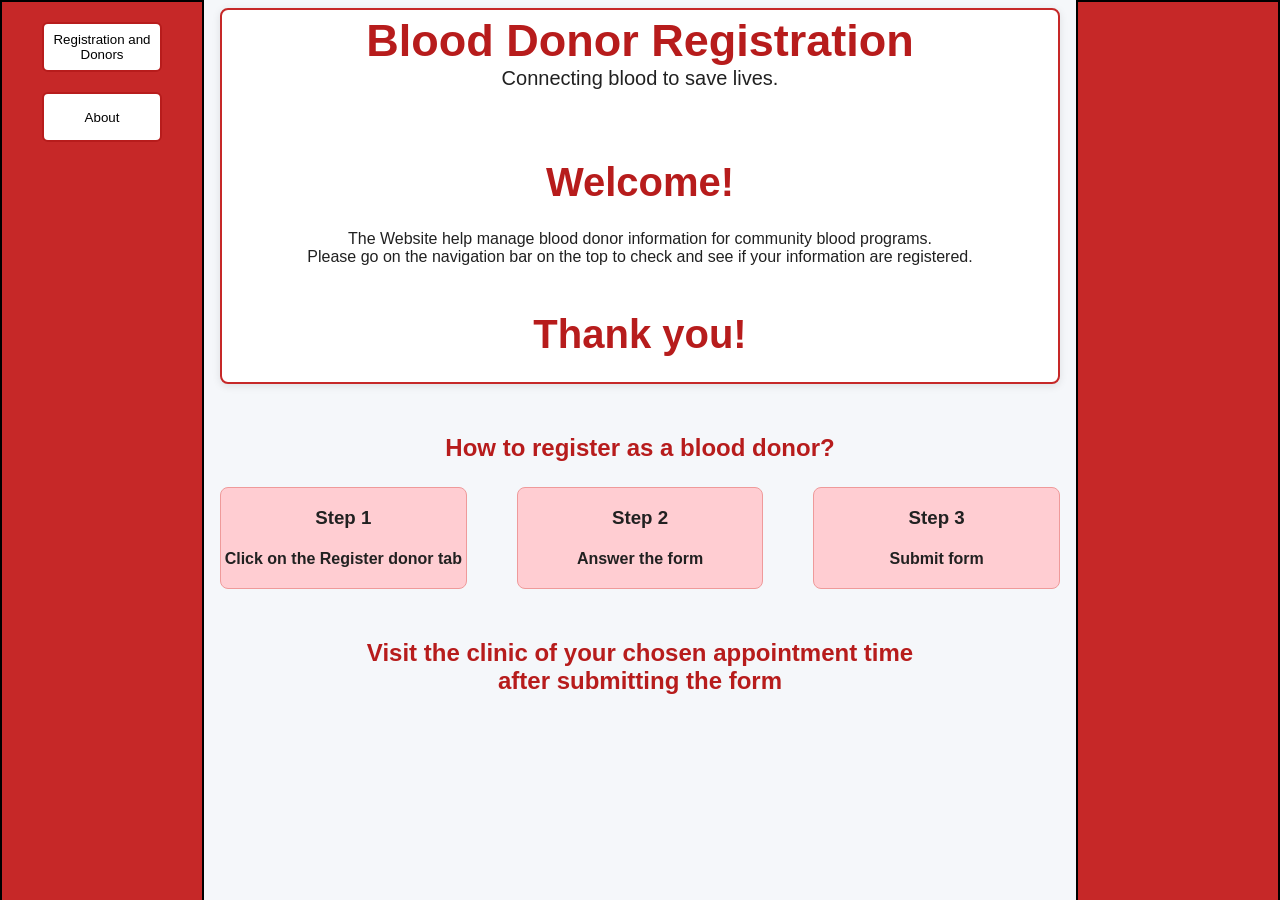
<file: Index.html>
<html lang="en">
<head>
    <meta charset="UTF-8">
    <meta name="viewport" content="width=device-width, initial-scale=1.0">

    <link rel="stylesheet" href="style.css">

    <title>Document</title>
</head>
<body>

<div class="navigation">
    <form>
    <button type="button"><a href="Registration and Donor list.html" target="_self">Registration and Donors</a></button>
    <button type="button"><a href = "about.html" target="_self">About</a></button>
    </form>
</div>

<div class="rightPane"></div>

<div class="intro">
<header>
    <h2>Blood Donor Registration</h2>
    <p>Connecting blood to save lives.</p>
</header>

    <h2 class="Welcome">Welcome!</h2>
    <p>The Website help manage blood donor information for community blood programs. <br>Please go on the navigation bar on the top to check and see if your information are registered.</p>
    <h2 class="Thankyou">Thank you!</h2>
</div>

<div class="guide">

    <h2>How to register as a blood donor?</h2>

    <div class="container">

        <div class="item">
            <h3>Step 1</h3>
            <h4>Click on the Register donor tab</h4>
        </div>
        <div class="item">
            <h3>Step 2</h3>
            <h4>Answer the form</h4>
        </div>
        <div class="item">
            <h3>Step 3</h3>
            <h4>Submit form</h4>
        </div>

    </div>

        <h2>Visit the clinic of your chosen appointment time
        <br>
        after submitting the form</h2>

</div>
   
</body>
</html>
</file>
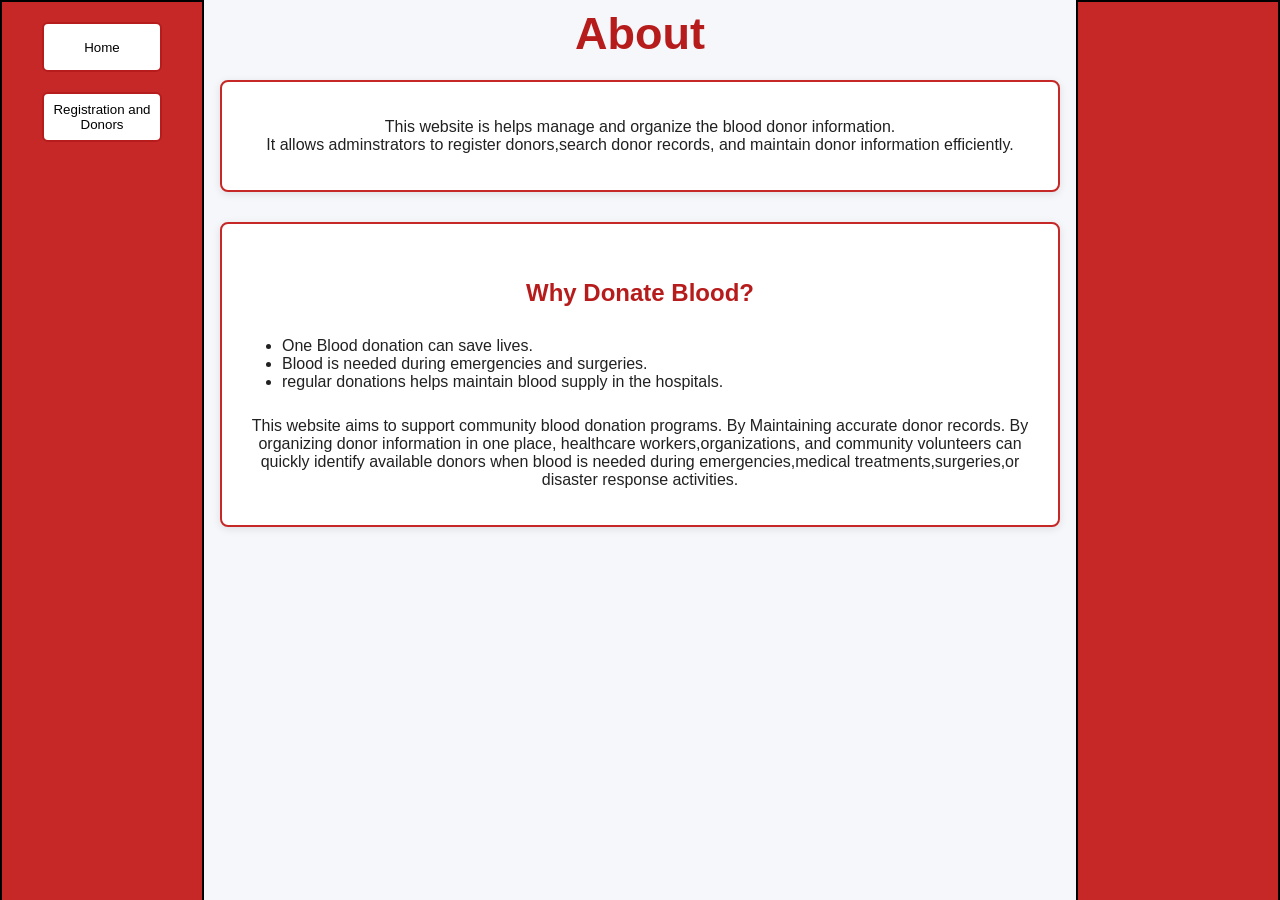
<file: about.html>
<html lang="en">
<head>
    <meta charset="UTF-8">
    <meta name="viewport" content="width=device-width, initial-scale=1.0">

    <link rel="stylesheet" href="style.css">

    <title>About</title>
</head>
<body>
    <header>
    <h2>About</h2>
    </header>

    <div class="navigation">
     <form>
    <button type="button"><a href="HomePage.html" target="_self">Home</a></button>
    <button type="button"><a href="Registration and Donor list.html" target="_self">Registration and Donors</a></button>
    </form>
    </div>

    <div class="rightPane"></div>

    <div class="content">

    <div class="headDiscription">
    <p>This website is helps manage and organize the blood donor information.<br> It allows adminstrators to register donors,search donor records, and maintain donor information efficiently.</p>
    
    </div>

    <div class="bottom">
    <h2>Why Donate Blood?</h2>
    <ul>
        <li>One Blood donation can save lives.</li>
        <li>Blood is needed during emergencies and surgeries.</li>
        <li>regular donations helps maintain blood supply in the hospitals.</li>
    </ul>
    
    <p class="SecondDescription">This website aims to support community blood donation programs. By Maintaining accurate donor records. By organizing donor information in one place, healthcare workers,organizations, and community volunteers can quickly identify available donors when blood is needed during emergencies,medical treatments,surgeries,or disaster response activities.</p>
    </div>

    </div>

</body>
</html>
</file>
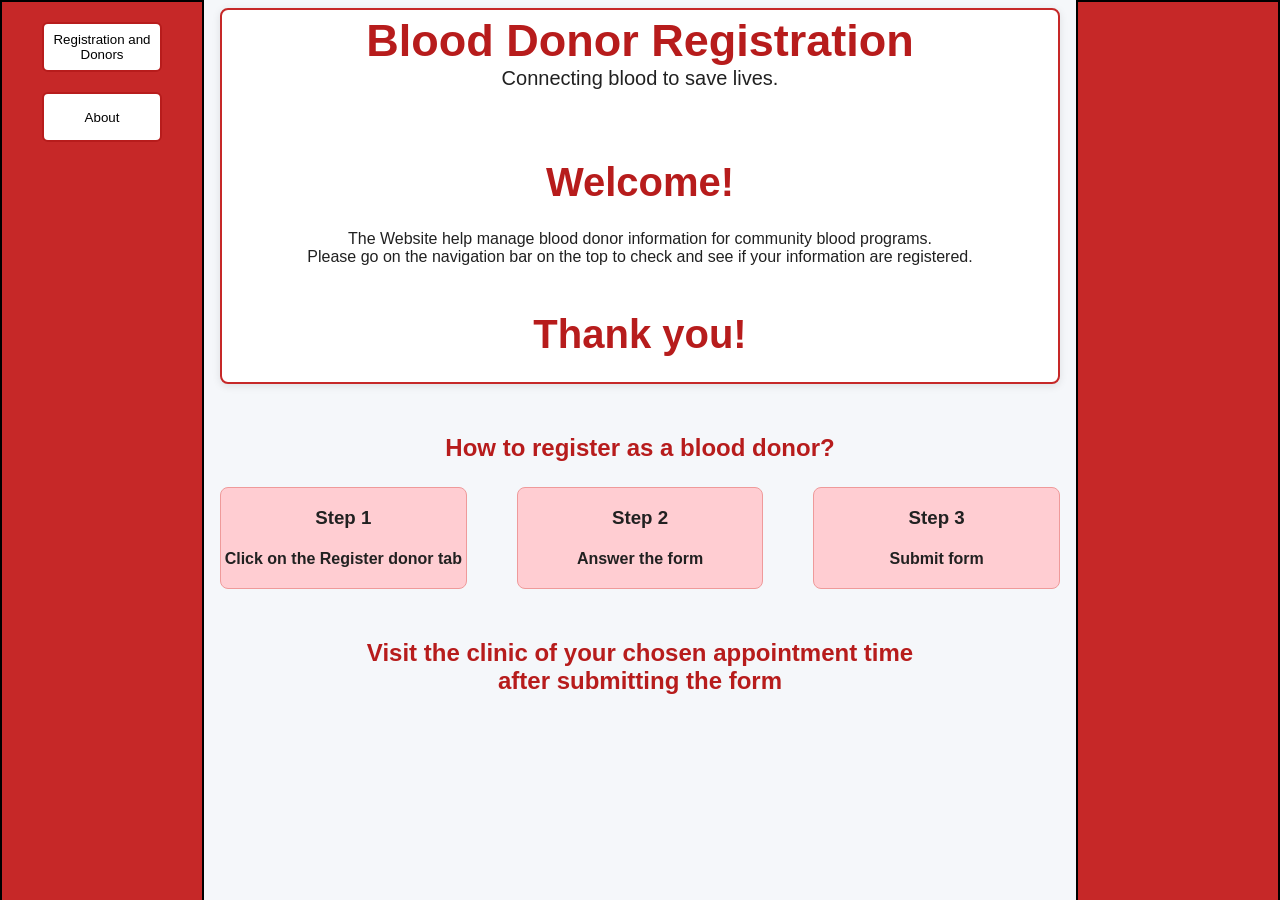
<file: HomePage.html>
<html lang="en">
<head>
    <meta charset="UTF-8">
    <meta name="viewport" content="width=device-width, initial-scale=1.0">

    <link rel="stylesheet" href="style.css">

    <title>Document</title>
</head>
<body>

<div class="navigation">
    <form>
    <button type="button"><a href="Registration and Donor list.html" target="_self">Registration and Donors</a></button>
    <button type="button"><a href = "about.html" target="_self">About</a></button>
    </form>
</div>

<div class="rightPane"></div>

<div class="intro">
<header>
    <h2>Blood Donor Registration</h2>
    <p>Connecting blood to save lives.</p>
</header>

    <h2 class="Welcome">Welcome!</h2>
    <p>The Website help manage blood donor information for community blood programs. <br>Please go on the navigation bar on the top to check and see if your information are registered.</p>
    <h2 class="Thankyou">Thank you!</h2>
</div>

<div class="guide">

    <h2>How to register as a blood donor?</h2>

    <div class="container">

        <div class="item">
            <h3>Step 1</h3>
            <h4>Click on the Register donor tab</h4>
        </div>
        <div class="item">
            <h3>Step 2</h3>
            <h4>Answer the form</h4>
        </div>
        <div class="item">
            <h3>Step 3</h3>
            <h4>Submit form</h4>
        </div>

    </div>

        <h2>Visit the clinic of your chosen appointment time
        <br>
        after submitting the form</h2>

</div>
   
</body>
</html>
</file>
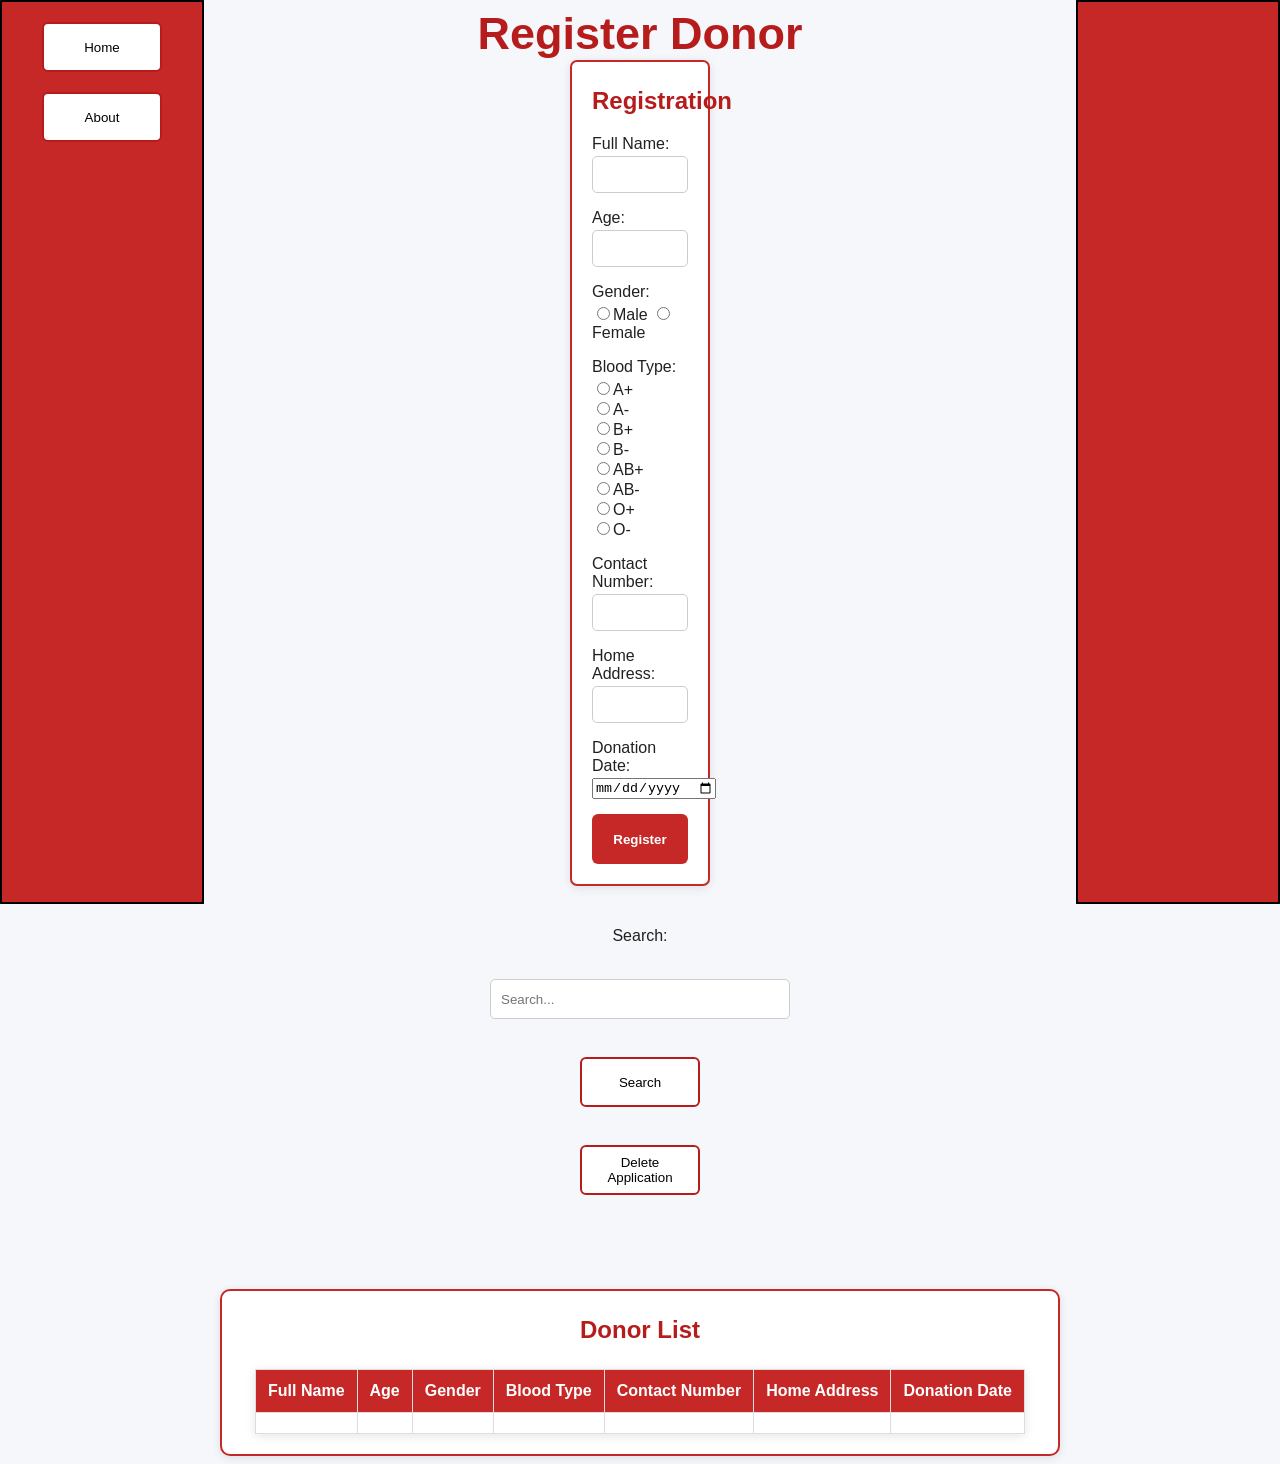
<file: Registration and Donor list.html>
<html lang="en">
<head>
    <meta charset="UTF-8">
    <meta name="viewport" content="width=device-width, initial-scale=1.0">

    <link rel="stylesheet" href="style.css">

    <title>Register Donor</title>
</head>
<body>
    <header>
    <h2>Register Donor</h2>
    </header>

<div class="navigation">
    <form>
    <button type="button"><a href="HomePage.html" target="_self">Home</a></button>
    <button type="button"><a href = "about.html" target="_self">About</a></button>
    </form>
</div>
<div class="rightPane"></div>

<div class="document">
    <form>
        <h2>Registration</h2>
     <p class="text-input" required>Full Name: </p>   
    <input type="text" class="textfield" id="Full-Name">
    <p class="text-input">Age: </p>
    <input type="number" class="textfield" required id="Age" maxlength="3">

    <p class="text-input">Gender:</p>
    <input type="radio" name="pickGender" value="Male" required>Male
    <input type="radio" name="pickGender" value="Female" required>Female
    <p class="text-input">Blood Type: </p>
    <input type="radio" name="Onepick" value="A+" required>A+<br>
    <input type="radio" name="Onepick" value="A-" required>A-<br>
    <input type="radio" name="Onepick" value="B+" required>B+<br>
    <input type="radio" name="Onepick" value="B-" required>B-<br>
    <input type="radio" name="Onepick" value="AB+" required>AB+<br>
    <input type="radio" name="Onepick" value="AB-" required>AB-<br>
    <input type="radio" name="Onepick" value="O+" required>O+<br>
    <input type="radio" name="Onepick" value="O-" required>O-<br>
    <p class="text-input">Contact Number: </p>
    <input type="tel" maxlength="11" class="textfield" required id="Contact-number">
    <p class="text-input">Home Address: </p>
    <input type="text" class="textfield" required id="Home-Address">
    <p class="text-input">Donation Date:</p>
    <input type="date" required id="Donation-Date"><br>
    <button type="button" class="textfield" id="registerbutton" onclick="register()">Register</button>
    </form>
</div>

<h2 id="notification"></h2>

<div class="donorFunction">
    <form>
    <p>Search:</p> <br><input type="search" placeholder="Search..." id="DonorName">
    <br>
    <button type="button" onclick="search()" id="SearchInput">Search</button>
    <br>
    <button type="button" onclick="deleteDonor()">Delete Application</button>
    </form>

</div>

<br>

<div class="searchResults">
<table id="TableMessage"></table>
</div>

<div class="rightPane"></div>


<div class="tableCard">

    <h2>Donor List</h2>

<div class="table">

    <table>
    <thead>
    <tr>
     <th>Full Name</th>
     <th>Age</th>
     <th>Gender</th>
     <th>Blood Type</th>
     <th>Contact Number</th>
     <th>Home Address</th>
     <th> Donation Date</th>
     </tr>
    </thead>

    <tbody id="tableData">
     <tr>
        <td></td>
        <td></td>
        <td></td>
        <td></td>
        <td></td>
        <td></td>
        <td></td>
     </tr>
    </tbody>
    </table>
</div>
</div>

<script src="BloodDonor.js"></script>
</body>
</html>
</file>
<file: style.css>
/*HomePage and navigation buttons*/

body{
    margin-left:220px;
    margin-right:220px;
    font-family: Arial,georgia,Arial;
    background-color: #f5f7fa;
    color: #212121;
}
header {
    font-size: 30px;
    text-align: center;
}

header h2{
    color:#b71c1c;
    padding-bottom:0px;
    margin-bottom:0px;
    font-weight:bold;
}

header p{
    margin-top:0px;
    font-size:20px;
}

.intro {
    text-align: center;
}

.Welcome{
    padding-top:50px;
    font-size:40px;
}

.Thankyou{
    padding-top:30px;
    font-size:40px;
}

.navigation {
    background-color: #c62828;
    border: solid 2px black;
    display: flex;
    flex-direction: column;
    position: fixed;
    left: 0;
    top: 0;
    width: 200px;
    height: 100vh;
    justify-content: flex-start;
    align-items: center;
    font-weight:bold;
}

.navigation form{
    display:flex;
    flex-direction:column;
    align-items:center;
    width:100%;
}

button {
    background-color: white;
    border: 2px solid #b71c1c;
    border-radius: 6px;
    cursor: pointer;
    height: 50px;
    width: 120px;
    text-align: center;
    margin-top: 20px;
}

button:hover{
    background-color: #ef5350;
    color:white;
    border-color:#b71c1c;
    font-weight:bold;
    }

a {
    color: black;
    text-decoration:none;
}

.rightPane {
    background-color: #c62828;
    border: solid 2px black;
    position: fixed;
    right: 0;
    top: 0;
    width: 200px;
    height: 100vh;
}

.intro {
    background-color: white;
    border: 2px solid #c62828;
    border-radius: 8px;
    box-shadow: 0 2px 8px rgba(0,0,0,0.1);
}

.guide {
    text-align: center;
    margin-top: 50px;
}

.guide h2 {
    margin-top: 50px;
}

.container {
    display: flex;
    justify-content: center;
    align-items: center;
    gap: 50px;
}

.item {
    background-color: #ffcdd2;
    border: 1px solid #ef9a9a;
    border-radius: 8px;
    height: 100px;
    width: 300px;           
}

/*registration and donor list*/

.document {
    display: block;
    justify-content: center;
    align-items: center;
}

.document form {
    background-color:white;
    border:2px solid #c62828;
    box-shadow:0 2px 10px rgba(0,0,0,0.1);
    border-radius:10px;
    margin-left:350px;
    margin-right:350px;
    padding:20px;
    text-align: left;
    align-items:left;
    border-radius:7px;
}

.document form h2{
    color:#b71c1c;
    margin-bottom:20px;
    text-align:center;
    align-items:top;
}

.textfield{
    width:100%;
    padding:10px;
    border:1px solid #ccc;
    border-radius:5px;
    box-sizing:border-box;
}

.text-input{
    margin-bottom:3px;
}

#registerbutton{
    margin-top:7px;
    width:100%;
    background-color:#c62828;
    color:white;
    border:none;
    border-radius:6px;
    padding:12px;
    margin-top:15px;
    cursor:pointer;
    font-weight:bold;
}

#registerbutton:hover{
    background-color:#b71c1c;
    color:white;
    font-weight:bold;
}

.rightPane {
    background-color:#c62828;
    border: solid 2px black;
    position: fixed;
    right: 0;
    top: 0;
    width: 200px;
    height: 100vh;
}

/*donor table list*/

table,th,td{
    border:1px solid #ddd;
}

th{
    background-color:#c62828;
    color:white;
    padding:12px;
}

td{
    padding:10px;
}

tr:nth-child(even){
    background-color:#f9f9f9;
}

tr:hover{
    background-color:#ffcdd2;
}

h2{
    text-align:center;
    color:#b71c1c;
    margin-bottom:25px;
}

.table {
    display:flex;
    justify-content:center;
}

.table table{
    background-color:white;
    border-collapse:collapse;
    box-shadow:0 2px 10px rgba(0,0,0,0.1);
}

.tableCard{
    background-color:white;
    border:2px solid #c62828;
    border-radius:10px;
    padding:20px;
    box-shadow:0 2px 10px rgba(0,0,0,0.1);
}

.donorFunction{
    display:flex;
    justify-content:center;
    margin-bottom:20px;
}

.donorFunction input{
    width:300px;
    height:40px;
    padding:10px;
    border:1px solid #ccc;
    border-radius:5px;
}

.donorFunction form{
    display:flex;
    flex-direction:column;
    align-items:center;
}

/*about page*/

.headDiscription, .bottom, h2 {
    margin-top:5px;
    text-align: center;

}
.headDiscription {
    background-color: white;
    border: 2px solid #c62828;
    border-radius: 8px;
    padding: 20px;
    margin-top: 20px;
    box-shadow: 0 2px 8px rgba(0,0,0,0.1);
}

.bottom {
    background-color: white;
    border: 2px solid #c62828;
    border-radius: 8px;
    padding: 20px;
    margin-top: 30px;
    box-shadow: 0 2px 8px rgba(0,0,0,0.1);
}
        
.bottom h2{
    color: #b71c1c;
    padding-top:30px;
}

.bottom ul {
    padding-top:5px;
    text-align: left;
}

.SecondDescription{
    padding-top:10px;
}

.content {
    max-width: 900px;
    margin: auto;
}

/*Table Message on search button */

.searchResults{
    display:flex;
    justify-content:center;
    margin-top:20px;
    margin-bottom:20px;
}

#TableMessage{
    border-collapse:collapse;
    background-color:white;
    box-shadow:0 2px 10px rgba(0,0,0,0.1);
}

#TableMessage th, #TableMessage td{
    border:1px solid #ddd;
    padding:10px;
}
</file>
